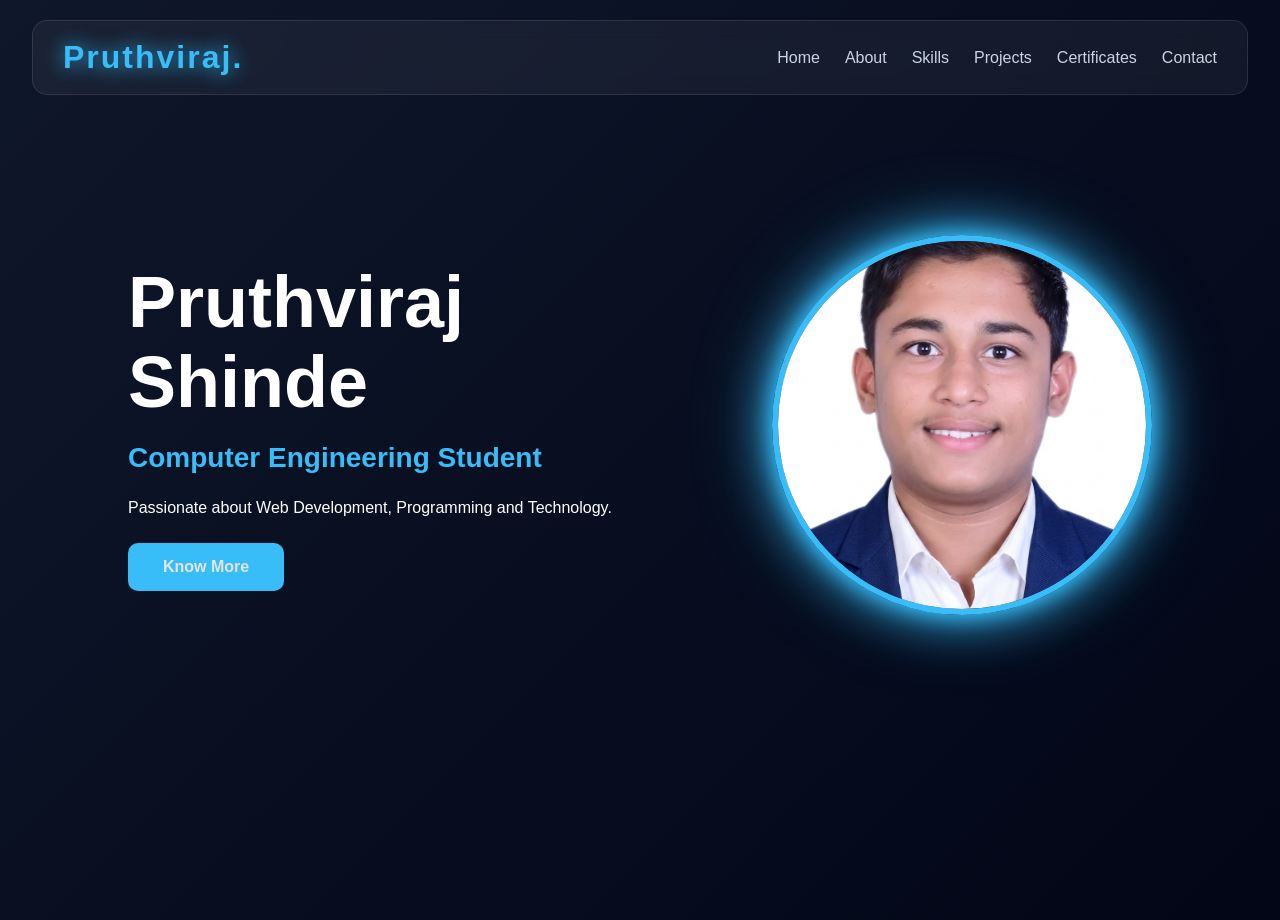
<file: my_Protfolio.html/index.html>
<!DOCTYPE html>
<html lang="en">
<head>
<meta charset="UTF-8">
<meta name="viewport" content="width=device-width, initial-scale=1.0">
<title>Pruthviraj Shinde | Portfolio</title>
<link rel="stylesheet" href="style.css">
</head>
<body>

<nav>
    <div class="logo">Pruthviraj.</div>

    <div class="navList">
        <a href="index.html" class="navMenu">Home</a>
        <a href="about.html" class="navMenu">About</a>
        <a href="skills.html" class="navMenu">Skills</a>
        <a href="projects.html" class="navMenu">Projects</a>
        <a href="certificates.html" class="navMenu">Certificates</a>
        <a href="contact.html" class="navMenu">Contact</a>
    </div>
</nav>

<section class="hero">

<div class="leftDiv">
<h1>Pruthviraj Shinde</h1>
<h3>Computer Engineering Student</h3>

<p>
Passionate about Web Development,
Programming and Technology.
</p>

<a href="about.html" class="btn">Know More</a>

</div>

<div class="rightDiv">
<img src="./asstts/Gemini_Generated_Image_z2nuigz2nuigz2nu.png" alt="Profile">
</div>

</section>

</body>
</html>
</file>
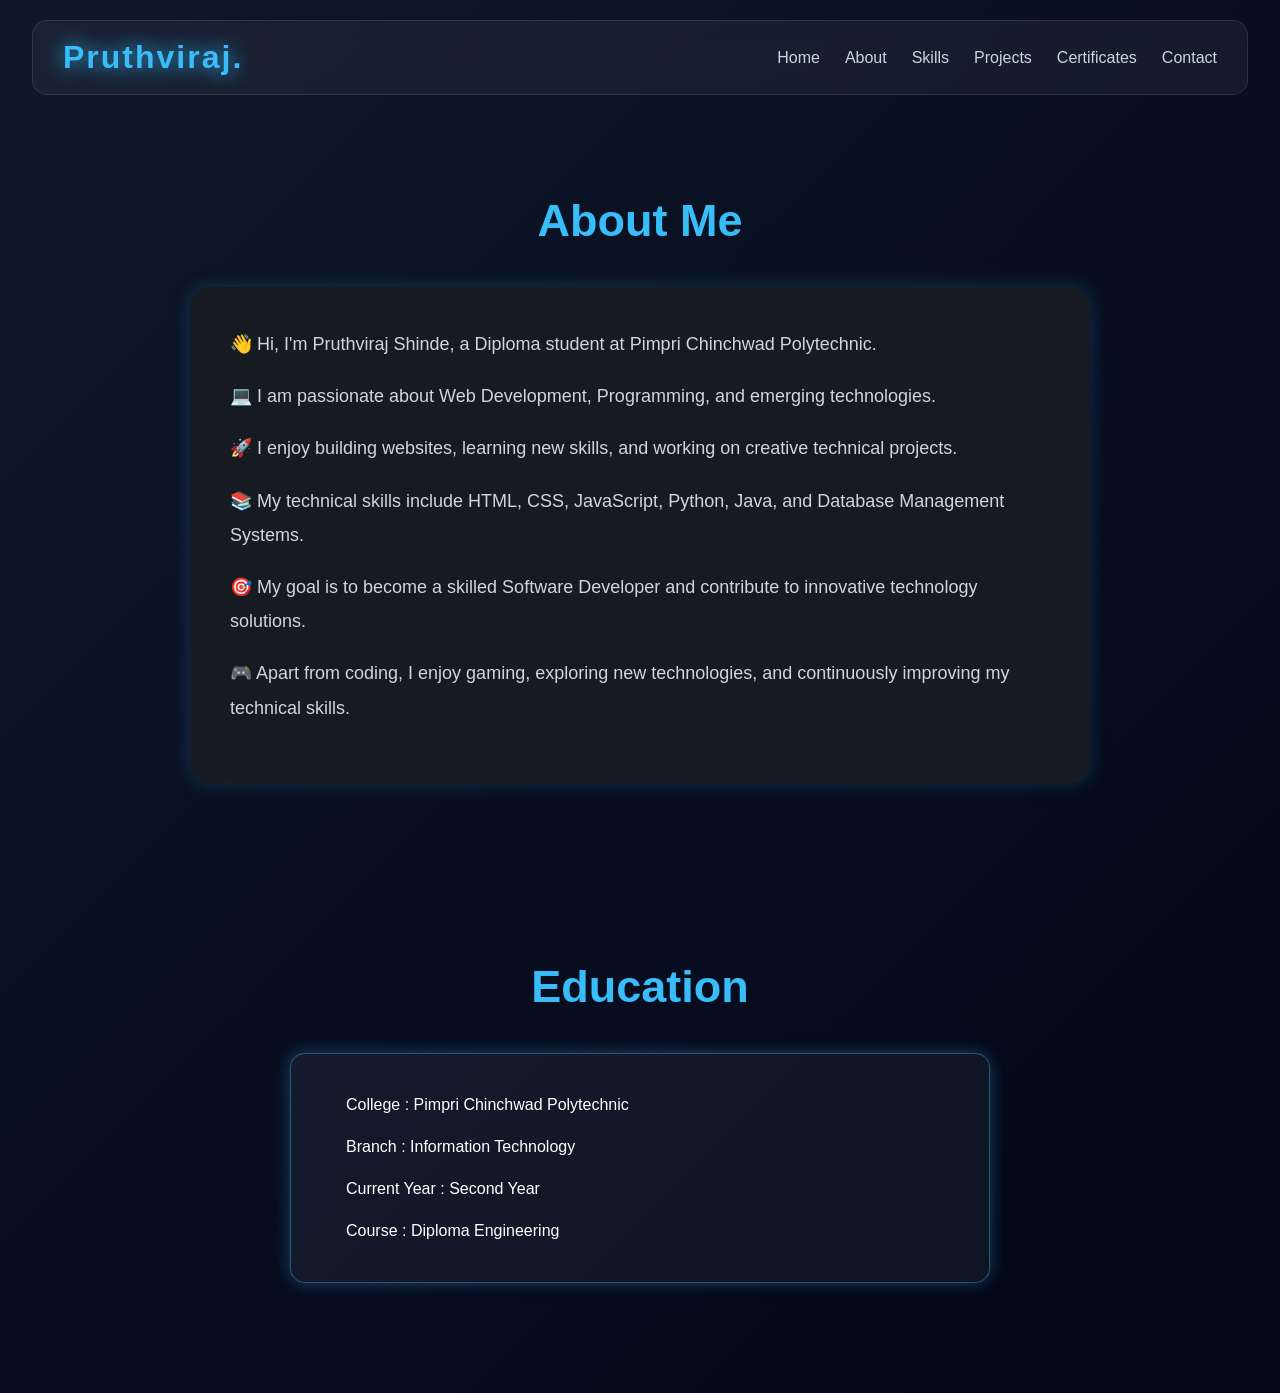
<file: my_Protfolio.html/about.html>
<!DOCTYPE html>
<html>
<head>
<title>About Me</title>
<link rel="stylesheet" href="style.css">
</head>
<body>

<nav>
<div class="logo">Pruthviraj.</div>

<div class="navList">
<a href="index.html" class="navMenu">Home</a>
<a href="about.html" class="navMenu">About</a>
<a href="skills.html" class="navMenu">Skills</a>
<a href="projects.html" class="navMenu">Projects</a>
<a href="certificates.html" class="navMenu">Certificates</a>
<a href="contact.html" class="navMenu">Contact</a>
</div>
</nav>

<section class="about-container">

    <h1>About Me</h1>

    <div class="about-card">

        <p>
            👋 Hi, I'm <span>Pruthviraj Shinde</span>, a Diploma student at
            <span>Pimpri Chinchwad Polytechnic</span>.
        </p>

        <p>
            💻 I am passionate about Web Development, Programming,
            and emerging technologies.
        </p>

        <p>
            🚀 I enjoy building websites, learning new skills,
            and working on creative technical projects.
        </p>

        <p>
            📚 My technical skills include HTML, CSS, JavaScript,
            Python, Java, and Database Management Systems.
        </p>

        <p>
            🎯 My goal is to become a skilled Software Developer
            and contribute to innovative technology solutions.
        </p>

        <p>
            🎮 Apart from coding, I enjoy gaming, exploring new technologies,
            and continuously improving my technical skills.
        </p>

    </div>

</section>
<br/>
<section class="about-container">
    <h1>Education</h1>
    <div class="education-card">
    
    <ul>
        <li>College : Pimpri Chinchwad Polytechnic</li>
        <li>Branch : Information Technology</li>
        <li>Current Year : Second Year</li>
        <li>Course : Diploma Engineering</li>
    </ul>
</div>
</section>

</body>
</html>
</file>
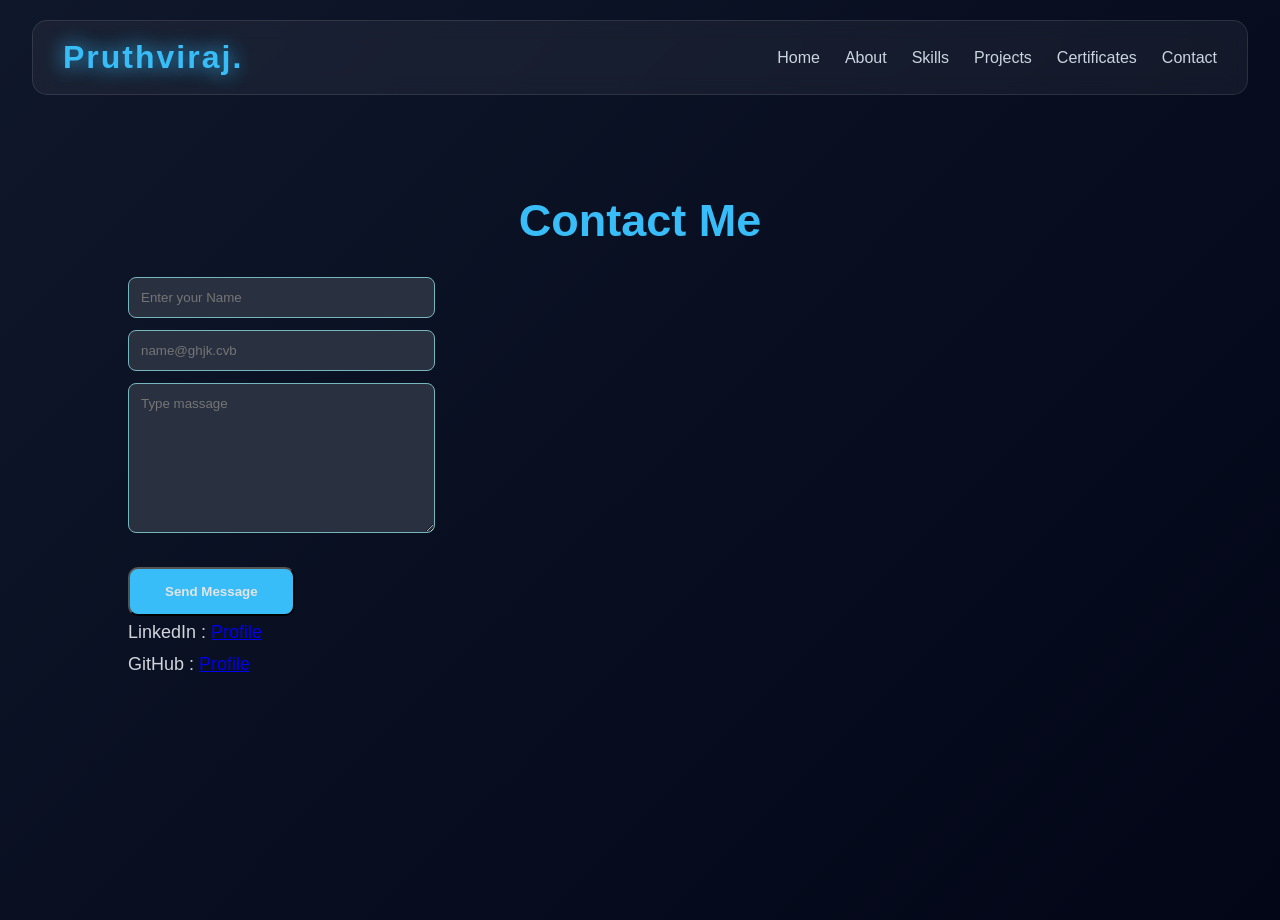
<file: my_Protfolio.html/contact.html>
<!DOCTYPE html>
<html>
<head>
<title>Contact</title>
<link rel="stylesheet" href="style.css">
</head>
<body>

<nav>
<div class="logo">Pruthviraj.</div>

<div class="navList">
<a href="index.html" class="navMenu">Home</a>
<a href="about.html" class="navMenu">About</a>
<a href="skills.html" class="navMenu">Skills</a>
<a href="projects.html" class="navMenu">Projects</a>
<a href="certificates.html" class="navMenu">Certificates</a>
<a href="contact.html" class="navMenu">Contact</a>
</div>
</nav>

<section class="page">

  <h1 >Contact Me</h1>
    <form action="https://formspree.io/f/mqejorgq" method="POST">
        
        <input type="text" id="userName" name="userName" placeholder="Enter your Name" required/> 
        <br />
        
        <input type="email" id="userEmail" name="userEmail" placeholder="name@ghjk.cvb"/>
        <br />

        <textarea rows="10" cols="300" id="message" placeholder="Type massage"></textarea>
<br />
        
<br />
          <button type="submit"class="btn">Send Message</button>




<p>
LinkedIn :
<a href="https://www.linkedin.com/in/pruthviraj-shinde-36898639b">
Profile
</a>
</p>

<p>
GitHub :
<a href="https://github.com/pruthvirajshinde216-coder">
Profile
</a>
</p>

</section>

</body>
</html>
</file>
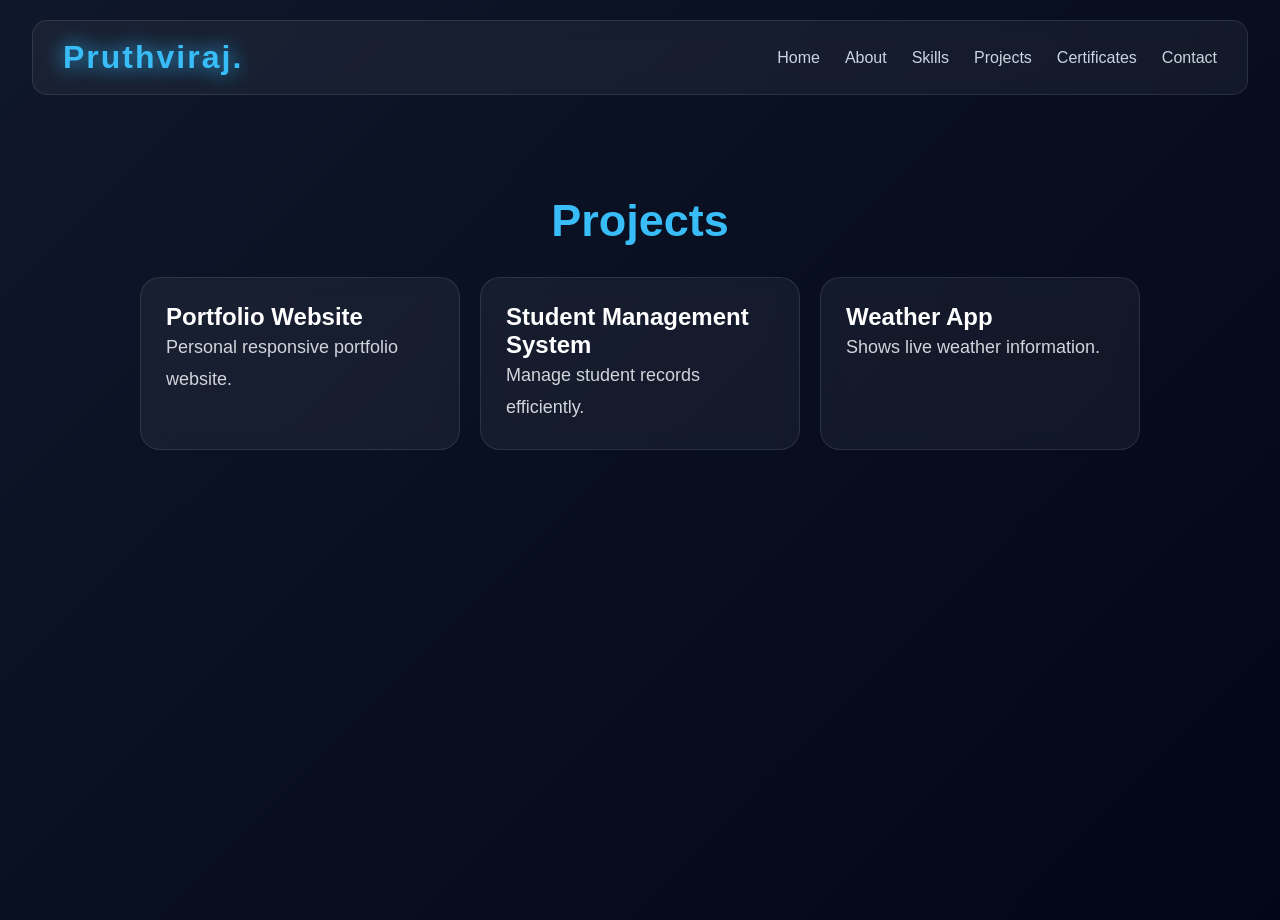
<file: my_Protfolio.html/projects.html>
<!DOCTYPE html>
<html>
<head>
<title>Projects</title>
<link rel="stylesheet" href="style.css">
</head>
<body>

<nav>
<div class="logo">Pruthviraj.</div>

<div class="navList">
<a href="index.html" class="navMenu">Home</a>
<a href="about.html" class="navMenu">About</a>
<a href="skills.html" class="navMenu">Skills</a>
<a href="projects.html" class="navMenu">Projects</a>
<a href="certificates.html" class="navMenu">Certificates</a>
<a href="contact.html" class="navMenu">Contact</a>
</div>
</nav>

<section class="page">

<h1>Projects</h1>

<div class="projectsContainer">

<div class="project">
<h2>Portfolio Website</h2>
<p>Personal responsive portfolio website.</p>
</div>

<div class="project">
<h2>Student Management System</h2>
<p>Manage student records efficiently.</p>
</div>

<div class="project">
<h2>Weather App</h2>
<p>Shows live weather information.</p>
</div>

</div>

</section>

</body>
</html>
</file>
<file: my_Protfolio.html/style.css>
*{
margin:0;
padding:0;
box-sizing:border-box;
font-family:'Poppins',sans-serif;
}

body{
background:linear-gradient(135deg,#0f172a,#020617);
color:white;
min-height:100vh;
overflow-x:hidden;
}



nav{
position:sticky;
top:10px;
width:95%;
margin:20px auto;
padding:18px 30px;

background:rgba(255,255,255,0.05);
backdrop-filter:blur(10px);

border:1px solid rgba(255,255,255,0.1);
border-radius:15px;

display:flex;
justify-content:space-between;
align-items:center;

z-index:100;
}

.logo{
font-size:32px;
font-weight:800;
letter-spacing:2px;
color:#38bdf8;
text-shadow:0 0 20px #38bdf8;
}

.navList{
display:flex;
gap:25px;
}

.navMenu{
text-decoration:none;
color:#cbd5e1;
font-weight:500;
position:relative;
transition:.3s;
}

.navMenu::after{
content:"";
position:absolute;
left:0;
bottom:-5px;
width:0;
height:2px;
background:#38bdf8;
transition:.3s;
}

.navMenu:hover::after{
width:100%;
}

.navMenu:hover{
color:#38bdf8;
}


/* HOME PAGE  */

.hero{
display:flex;
justify-content:space-between;
align-items:center;
padding:120px 10%;
gap:60px;
}

.leftDiv h1{
font-size:72px;
font-weight:800;
line-height:1.1;
margin-bottom:20px;
}

.leftDiv h3{
font-size:28px;
color:#38bdf8;
margin-bottom:20px;
}

.leftDiv p{
margin-bottom:20px;
line-height:1.8;
}

.btn{
display:inline-block;
padding:15px 35px;

background:#38bdf8;
color:rgb(228, 228, 228);
text-decoration:none;

border-radius:10px;

font-weight:600;

transition:.4s;
}

.btn:hover{
transform:translateY(-10px);
box-shadow:0 10px 25px rgba(1, 54, 76, 0.5);
}

.rightDiv img{
width:380px;
height:380px;
border-radius:50%;
object-fit:cover;

border:6px solid #38bdf8;

box-shadow:
0 0 20px #38bdf8,
0 0 50px #38bdf8,
0 0 80px rgba(56,189,248,.4);
}


/*   ABOUT PAGE */


.about-container{
    padding:80px 10%;
}

.about-container h1{
    text-align:center;
    font-size:45px;
    margin-bottom:40px;
    color:#38bdf8;
}

.about-card{
    max-width:900px;
    margin:auto;
    background:#161b22;
    padding:40px;
    border-radius:20px;
    box-shadow:0 0 20px rgba(56,189,248,.2);
}

.about-card p{
    font-size:18px;
    line-height:1.9;
    margin-bottom:18px;
    color:#d1d5db;
}

.about-card strong{
    color:#38bdf8;
}


/* SKILLS PAGE */

.skills{
display:flex;
flex-wrap:wrap;
gap:15px;
}

.skill{
background:#161b22;
padding:15px 25px;
border-radius:10px;
transition:.3s;
}

.skill:hover{
background:#38bdf8;
transform:scale(1.05);
}


/*  PROJECTS PAGE  */

.projectsContainer{
display:flex;
gap:20px;
flex-wrap:wrap;
justify-content:center;
}

.project{
background:rgba(255,255,255,.05);

backdrop-filter:blur(10px);

border:1px solid rgba(255,255,255,.1);

padding:25px;
border-radius:20px;

transition:.4s;

width:320px;
}

.project:hover{
transform:translateY(-10px);
box-shadow:0 15px 30px rgba(56,189,248,.3);
}


/*  CERTIFICATES PAGE */

ul{
margin-left:30px;
line-height:2;
}


/* contactform  */
.contactForm{
    max-width:500px;   /* smaller width */
    margin:40px auto;
    padding:20px;
    background:rgba(204, 8, 8, 0.05);
    border-radius:15px;
}

#userName,
#userEmail,
#message{
    width:30%;
    padding:12px;
    margin-bottom:12px;
    border:1px solid #77b6bd;
    background:#293040;
    border-radius:8px;
}

#message{
    height:150px; /* smaller textarea */
}

.contactForm button{
    padding:12px 20px;
    border-radius:10px;
}

/*
   MOBILE RESPONSIVE
   All Pages */

@media(max-width:768px){

.hero{
flex-direction:column-reverse;
text-align:center;
}

.leftDiv h1{
font-size:45px;
}

.rightDiv img{
width:250px;
height:250px;
}

.navList{
flex-wrap:wrap;
justify-content:center;
}

}
/* =========================
   ABOUT PAGE
   about.html
========================= */

.page{
padding:80px 10%;
min-height:80vh;
}

.page h1{
text-align:center;
font-size:45px;
margin-bottom:30px;
color:#38bdf8;
}

.page p{
font-size:18px;
line-height:1.8;
color:#d1d5db;
}

.page ul{
margin-top:20px;
margin-left:25px;
line-height:2;
}

/* eduction section */
.education-card{
    max-width:700px;
    margin:30px auto;
    padding:25px;
    background:rgba(255,255,255,0.05);
    border-radius:15px;
    border:1px solid rgba(56,189,248,.4);
    box-shadow:0 0 15px rgba(56,189,248,.3);
}

.education-card h1{
    text-align:center;
    color:#38bdf8;
    margin-bottom:15px;
}

.education-card ul{
    list-style:none;
    padding:0;
}

.education-card li{
    margin:10px 0;
    color:white;
}
</file>
